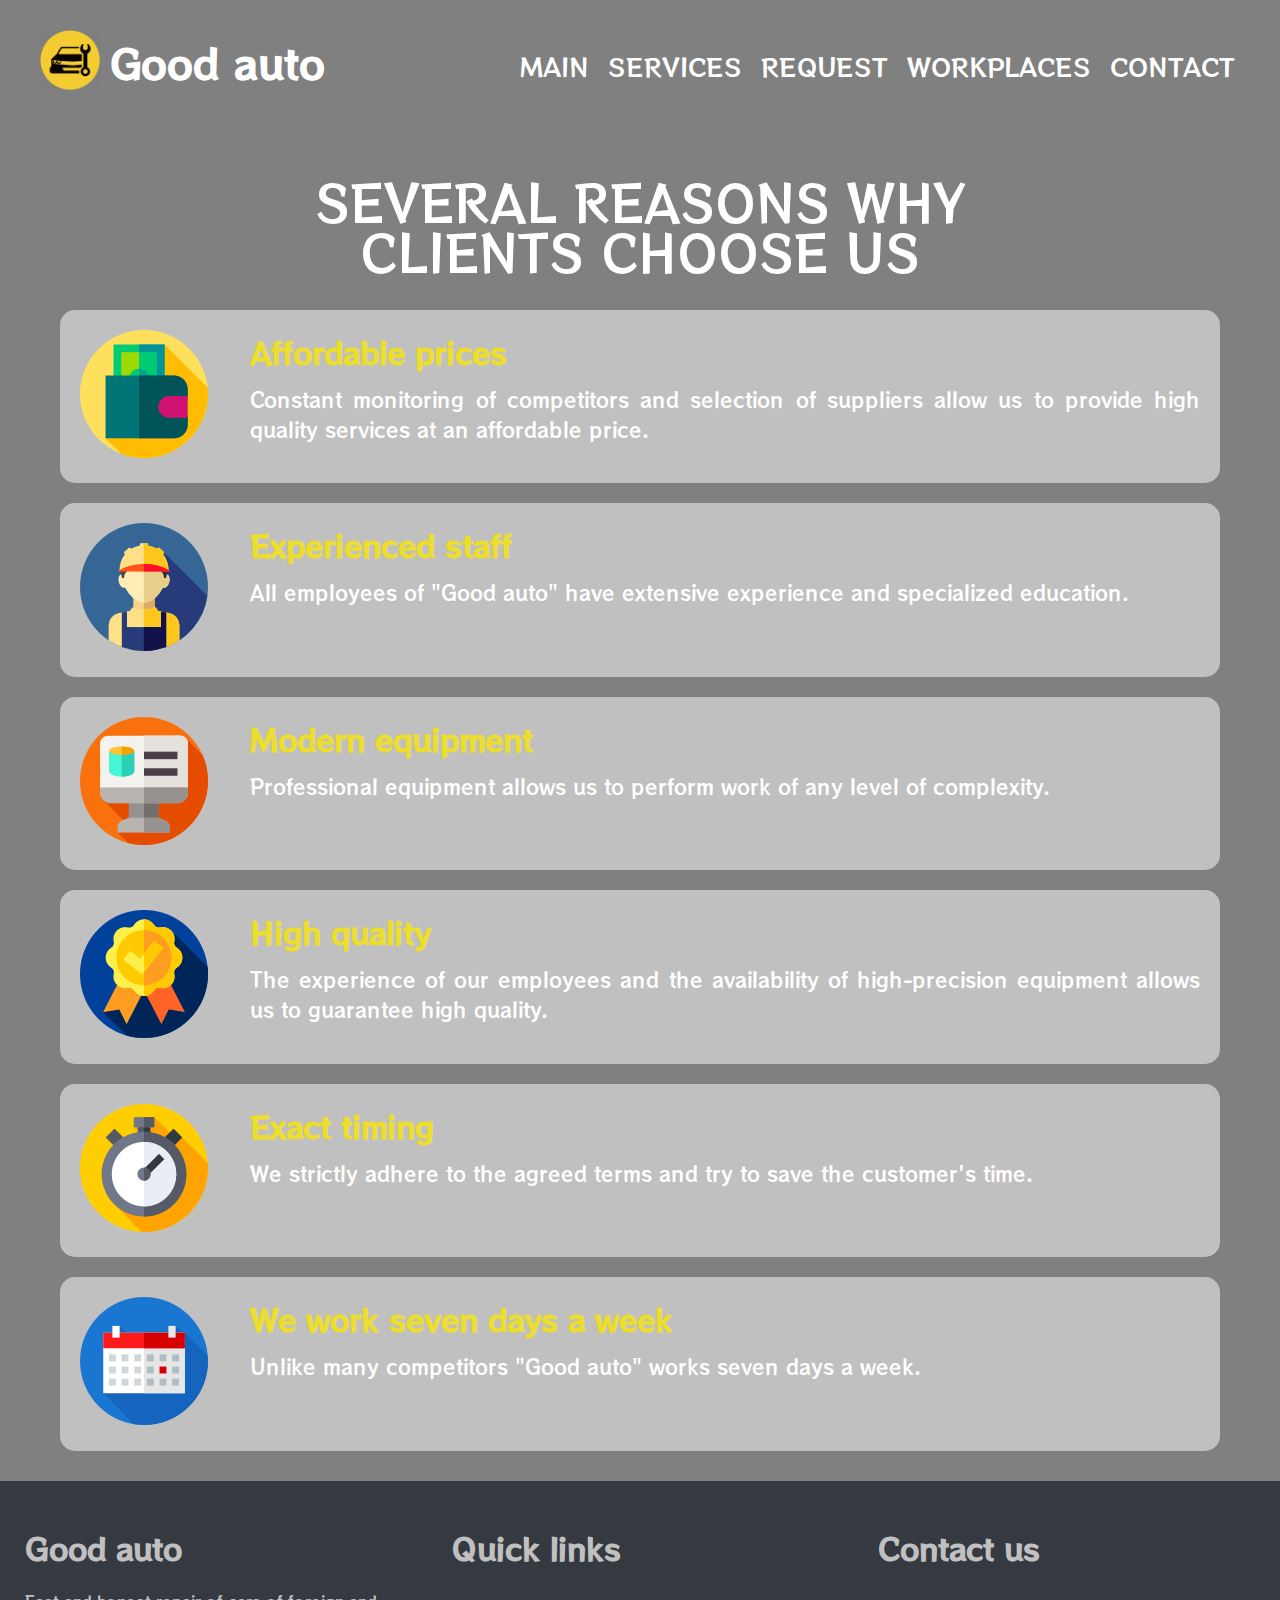
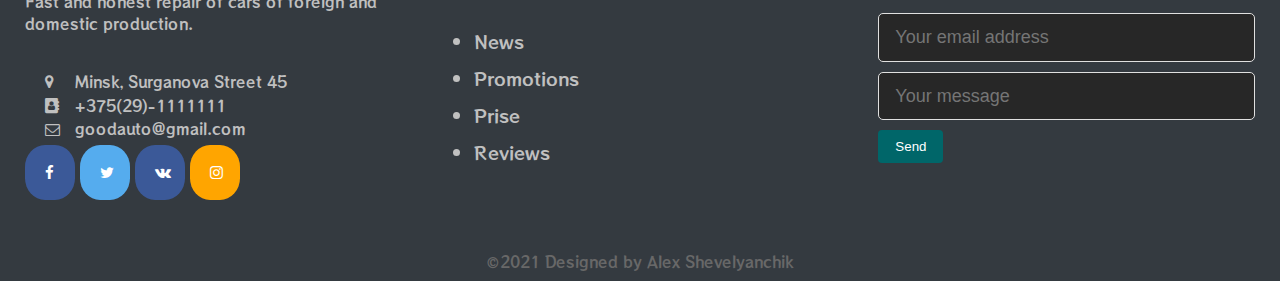
<file: index.html>
<!DOCTYPE html>
<html lang="en">
<head>
    <meta charset="UTF-8">
    <link rel="stylesheet" href="assets/css/style.css">
    <link rel="preconnect" href="https://fonts.gstatic.com">
    <link href="https://fonts.googleapis.com/css2?family=RocknRoll+One&display=swap" rel="stylesheet">
    <link rel="stylesheet" href="https://cdnjs.cloudflare.com/ajax/libs/font-awesome/4.7.0/css/font-awesome.min.css">
    <title>Good auto</title>
</head>
<body>

<header class="header">
    <div class="container">
        <div class="header_inner">
            <div class="header_logo">
                <img class="header_logo_image" src="assets/images/car_logo.png" alt="Auto service">
                <p class="header_logo_title">Good auto</p>
            </div>
            <nav class="nav">
                <a class="nav_link" href="index.html">Main</a>
                <a class="nav_link" href="services.html">Services</a>
                <a class="nav_link" href="request.html">Request</a>
                <a class="nav_link" href="workplaces.html">Workplaces</a>
                <a class="nav_link" href="contact.html">Contact</a>
            </nav>
        </div>
    </div>
</header>

<div class="intro">
    <div class="container">
        <div class="intro_inner">
            <h1 class="intro_title">
                Several reasons why clients choose us
            </h1>
        </div>

        <div class="box">
            <div class="imageBox">
                <img src="assets/images/wallet.png">
            </div>
            <div class="content">
                <h2>Affordable prices</h2>
                <p>Constant monitoring of competitors and selection of suppliers
                    allow us to provide high quality services at an affordable price.
                </p>
            </div>
        </div>
        <div class="box">
            <div class="imageBox">
                <img src="assets/images/worker.png">
            </div>
            <div class="content">
                <h2>Experienced staff</h2>
                <p>All employees of "Good auto" have extensive experience and specialized education.
                </p>
            </div>
        </div>
        <div class="box">
            <div class="imageBox">
                <img src="assets/images/computer.png">
            </div>
            <div class="content">
                <h2>Modern equipment</h2>
                <p>Professional equipment allows us to perform work of any level of complexity.
                </p>
            </div>
        </div>
        <div class="box">
            <div class="imageBox">
                <img src="assets/images/medal.png">
            </div>
            <div class="content">
                <h2>High quality</h2>
                <p>The experience of our employees and the availability of high-precision equipment allows us to
                    guarantee high quality.
                </p>
            </div>
        </div>

        <div class="box">
            <div class="imageBox">
                <img src="assets/images/stopwatch.png">
            </div>
            <div class="content">
                <h2>Exact timing</h2>
                <p>We strictly adhere to the agreed terms and try to save the customer's time.
                </p>
            </div>
        </div>

        <div class="box">
            <div class="imageBox">
                <img src="assets/images/calendar.png">
            </div>
            <div class="content">
                <h2>We work seven days a week</h2>
                <p>Unlike many competitors "Good auto" works seven days a week.
                </p>
            </div>
        </div>

    </div>
</div>


<footer class="footer">
    <div class="footer_content">
        <div class="footer_section about">
            <h1 class="logo_text">Good auto</h1>
            <p class="footer_logo_subtitle">
                Fast and honest repair of cars of foreign and domestic production.
            </p>
            <div class="contact">
                <span class="contact_address"><i class="fa fa-map-marker"> </i>Minsk, Surganova Street 45</span>
                <span class="contact_number"><i class="fa fa-address-book"> </i>+375(29)-1111111</span>
                <span class="contact_mail"><i class="fa fa-envelope-o"> </i>goodauto@gmail.com</span>
            </div>
            <div class="socials">
                <a href="https://www.facebook.com/"><i class="fa fa-facebook"></i></a>
                <a href="https://twitter.com/twitter"><i class="fa fa-twitter"></i></a>
                <a href="https://m.vk.com"><i class="fa fa-vk"></i></a>
                <a href="https://www.instagram.com/"><i class="fa fa-instagram"></i></a>
            </div>
        </div>
        <div class="footer_section links">
            <h1>Quick links</h1>
            <br>
            <ul class="footer_section_links_container">
                <a class="footer_link" href="#">
                    <li>News</li>
                </a>
                <a class="footer_link" href="#">
                    <li>Promotions</li>
                </a>
                <a class="footer_link" href="#">
                    <li>Prise</li>
                </a>
                <a class="footer_link" href="#">
                    <li>Reviews</li>
                </a>
            </ul>

        </div>
        <div class="footer_section contact_form">
            <h1>Contact us</h1>
            <br>
            <form action="index.html" method="post">
                <label>
                    <input type="email" class="text_input contact_input" placeholder="Your email address">
                </label>
                <label>
                    <input name="message" class="text_input contact_input" placeholder="Your message"/>
                </label>
                <button type="submit" class="btn btn_send">
                    Send
                </button>
            </form>
        </div>
    </div>
    <div class="footer_bottom">
        &copy;2021 Designed by Alex Shevelyanchik
    </div>
</footer>


</body>
</html>
</file>
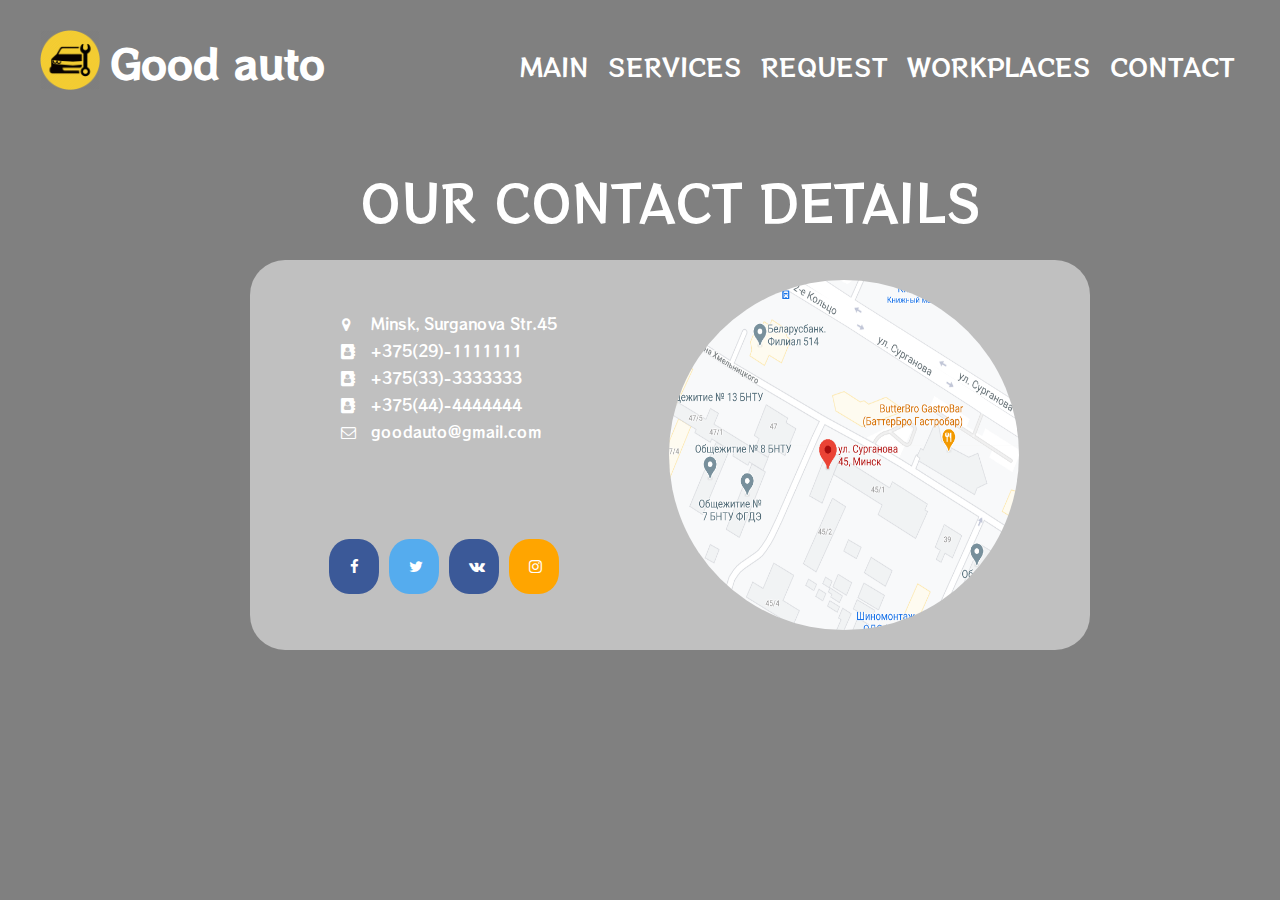
<file: contact.html>
<!DOCTYPE html>
<html lang="en">
<head>
    <meta charset="UTF-8">
    <link rel="stylesheet" href="assets/css/contact.css">
    <link rel="preconnect" href="https://fonts.gstatic.com">
    <link href="https://fonts.googleapis.com/css2?family=RocknRoll+One&display=swap" rel="stylesheet">
    <link rel="stylesheet" href="https://cdnjs.cloudflare.com/ajax/libs/font-awesome/4.7.0/css/font-awesome.min.css">
    <title>Contact</title>
</head>
<body>

<header class="header">
    <div class="container">
        <div class="header_inner">

            <div class="header_logo">
                <img class="header_logo_image" src="assets/images/car_logo.png" alt="Auto service">
                <p class="header_logo_title">Good auto</p>
            </div>
            <nav class="nav">
                <a class="nav_link" href="index.html">Main</a>
                <a class="nav_link" href="services.html">Services</a>
                <a class="nav_link" href="request.html">Request</a>
                <a class="nav_link" href="workplaces.html">Workplaces</a>
                <a class="nav_link" href="contact.html">Contact</a>
            </nav>
        </div>
    </div>
</header>

<div class="intro">
    <div class="container">
        <div class="intro_inner">
            <h1 class="intro_title">
                Our contact details
            </h1>

            <div class="intro_row">
                <div class="info">
                    <div class="contact">
                        <div class="contact_left">
                            <span class="contact_address"><i
                                    class="fa fa-map-marker"> </i>Minsk, Surganova Str.45</span>
                            <span class="contact_number"><i class="fa fa-address-book"> </i>+375(29)-1111111</span>
                            <span class="contact_number"><i class="fa fa-address-book"> </i>+375(33)-3333333</span>
                            <span class="contact_number"><i class="fa fa-address-book"> </i>+375(44)-4444444</span>
                            <span class="contact_mail"><i class="fa fa-envelope-o"> </i>goodauto@gmail.com</span>
                        </div>
                    </div>
                    <div class="socials">
                        <a href="https://www.facebook.com/"><i class="fa fa-facebook"></i></a>
                        <a href="https://twitter.com/twitter"><i class="fa fa-twitter"></i></a>
                        <a href="https://m.vk.com"><i class="fa fa-vk"></i></a>
                        <a href="https://www.instagram.com/"><i class="fa fa-instagram"></i></a>
                    </div>

                </div>
                <img class="map_img" src="assets/images/cont_map.png">
            </div>
        </div>
    </div>
</div>


</body>
</html>
</file>
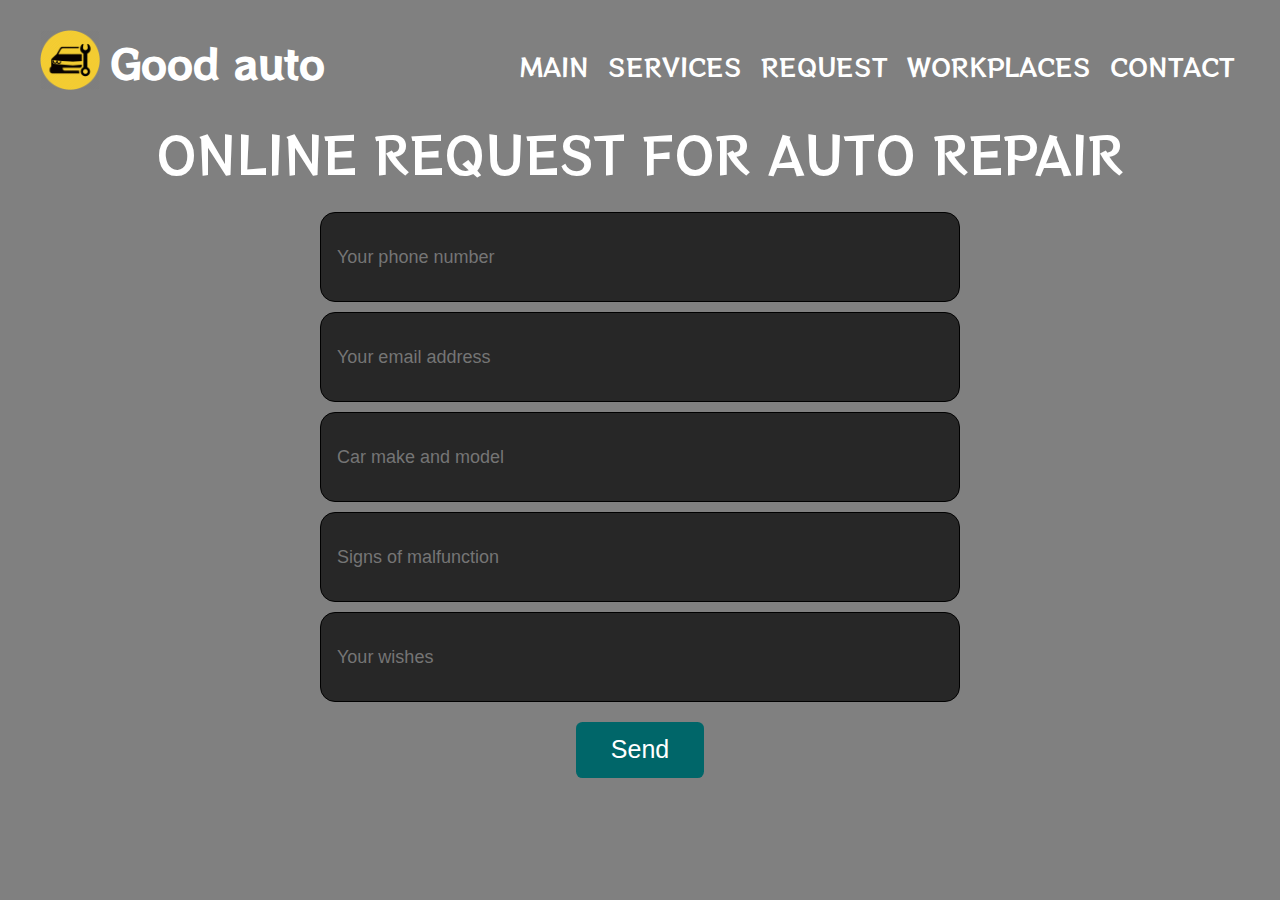
<file: request.html>
<!DOCTYPE html>
<html lang="en">
<head>
    <meta charset="UTF-8">
    <link rel="stylesheet" href="assets/css/request_style.css">
    <link rel="preconnect" href="https://fonts.gstatic.com">
    <link href="https://fonts.googleapis.com/css2?family=RocknRoll+One&display=swap" rel="stylesheet">
    <link rel="stylesheet" href="https://cdnjs.cloudflare.com/ajax/libs/font-awesome/4.7.0/css/font-awesome.min.css">
    <title>Request</title>
</head>
<body>

<header class="header">
    <div class="container">
        <div class="header_inner">

            <div class="header_logo">
                <img class="header_logo_image" src="assets/images/car_logo.png" alt="Auto service">
                <p class="header_logo_title">Good auto</p>
            </div>
            <nav class="nav">
                <a class="nav_link" href="index.html">Main</a>
                <a class="nav_link" href="services.html">Services</a>
                <a class="nav_link" href="request.html">Request</a>
                <a class="nav_link" href="workplaces.html">Workplaces</a>
                <a class="nav_link" href="contact.html">Contact</a>
            </nav>
        </div>
    </div>
</header>


<div class="intro">
    <h1 class="intro_title">
        Online request for auto repair
    </h1>
</div>
</div>

<form action="index.html" class="form" method="post">
    <label>
        <input type="message" class="text_input contact_input" placeholder="Your phone number">
    </label>
    <label>
        <input type="email" class="text_input contact_input" placeholder="Your email address">
    </label>
    <label>
        <input name="message" class="text_input contact_input" placeholder="Сar make and model"/>
    </label>
    <label>
        <input name="message" class="text_input contact_input" placeholder="Signs of malfunction"/>
    </label>
    <label>
        <input name="message" class="text_input contact_input" placeholder="Your wishes"/>
    </label>
    <div class="btn_form">
        <button type="submit" class="btn btn_send">
            Send
        </button>
    </div>
</form>


</body>
</html>
</file>
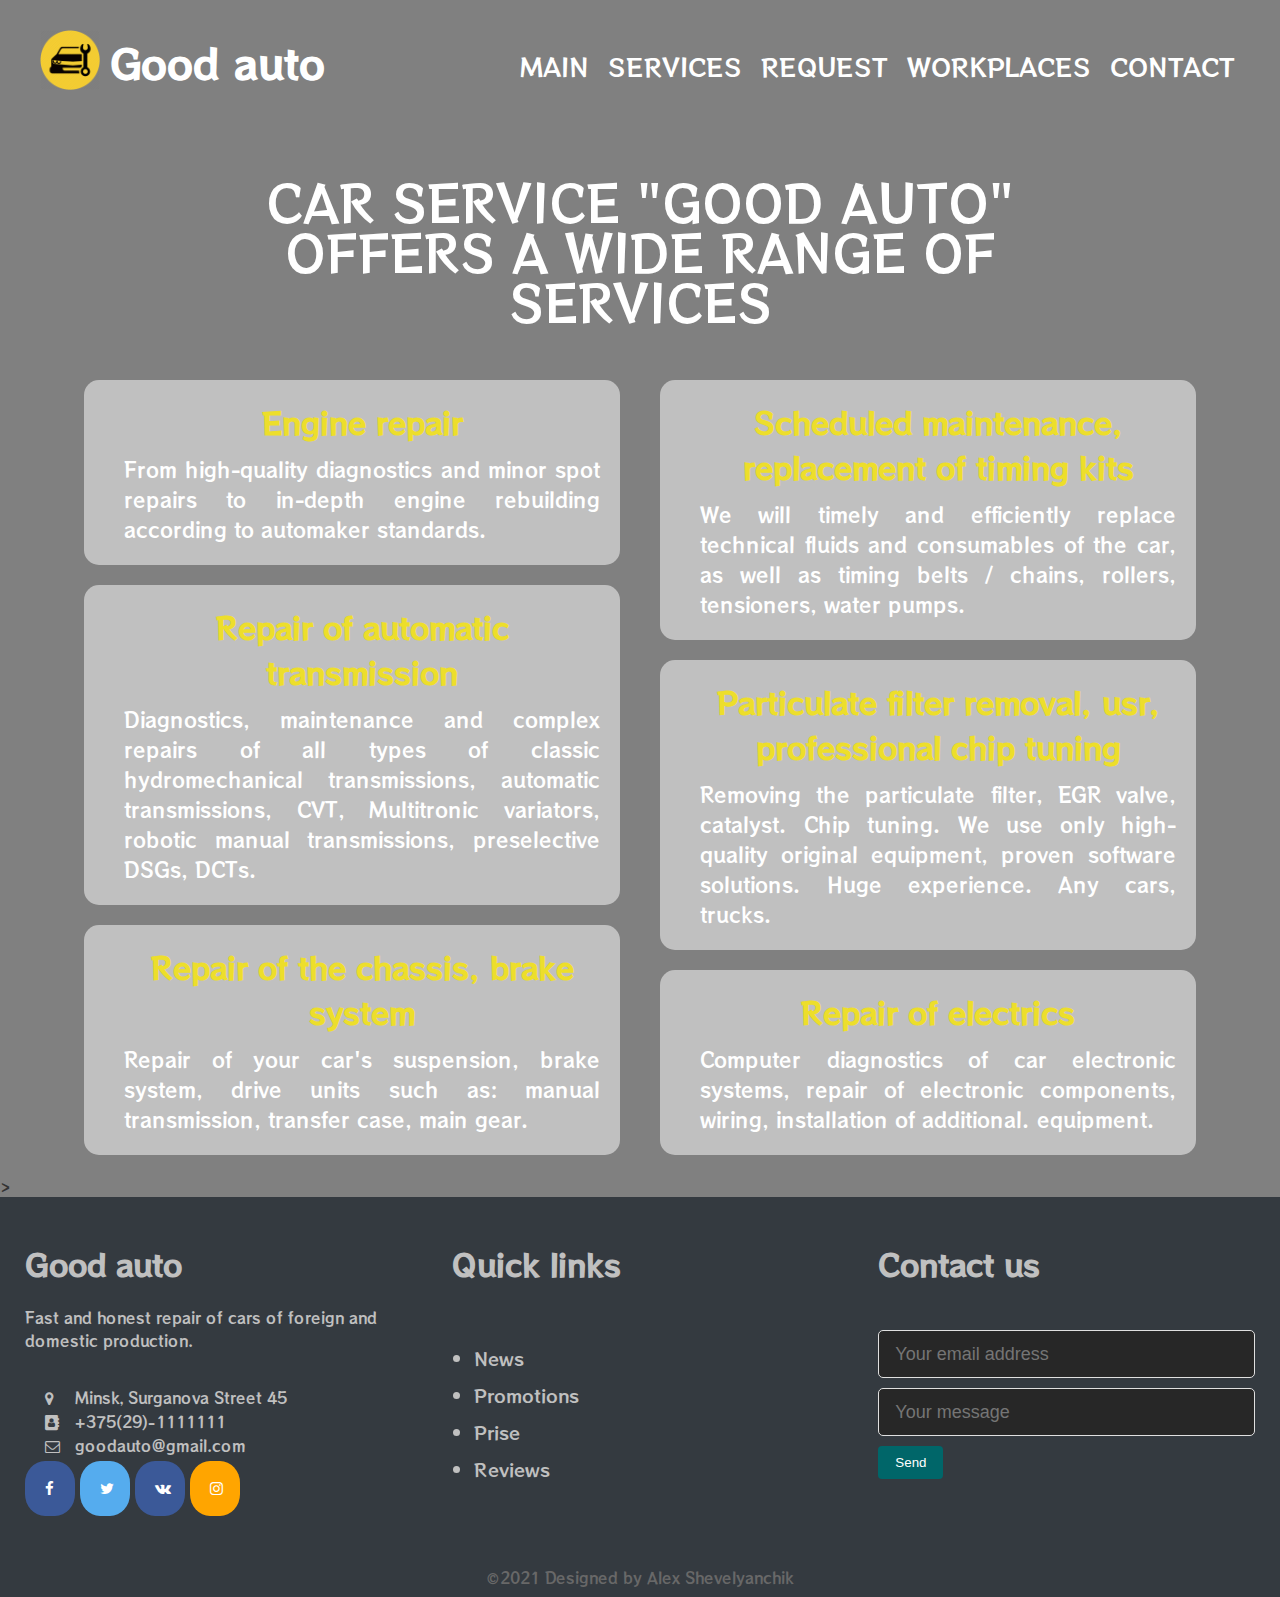
<file: services.html>
<!DOCTYPE html>
<html lang="en">
<head>
    <meta charset="UTF-8">
    <link rel="stylesheet" href="assets/css/services.css">
    <link rel="preconnect" href="https://fonts.gstatic.com">
    <link href="https://fonts.googleapis.com/css2?family=RocknRoll+One&display=swap" rel="stylesheet">
    <link rel="stylesheet" href="https://cdnjs.cloudflare.com/ajax/libs/font-awesome/4.7.0/css/font-awesome.min.css">
    <title>Services</title>
</head>
<body>

<header class="header">
    <div class="container">
        <div class="header_inner">
            <div class="header_logo">
                <img class="header_logo_image" src="assets/images/car_logo.png" alt="Auto service">
                <p class="header_logo_title">Good auto</p>
            </div>
            <nav class="nav">
                <a class="nav_link" href="index.html">Main</a>
                <a class="nav_link" href="services.html">Services</a>
                <a class="nav_link" href="request.html">Request</a>
                <a class="nav_link" href="workplaces.html">Workplaces</a>
                <a class="nav_link" href="contact.html">Contact</a>
            </nav>
        </div>
    </div>
</header>


<div class="intro">
    <div class="container">
        <div class="intro_inner">
            <h1 class="intro_title">
                Car service "Good auto" offers a wide range of services
            </h1>
        </div>
        <div class="intro_first_column">
            <div class="box">
                <div class="content">
                    <h2 class="intro_content_title">Engine repair</h2>
                    <p>From high-quality diagnostics and minor spot repairs to in-depth engine rebuilding according to
                        automaker standards.
                    </p>
                </div>
            </div>

            <div class="box">
                <div class="content">
                    <h2 class="intro_content_title">Repair of automatic transmission</h2>
                    <p>Diagnostics, maintenance and complex repairs of all types of classic hydromechanical
                        transmissions,
                        automatic transmissions, CVT, Multitronic variators, robotic manual transmissions, preselective
                        DSGs, DCTs.
                    </p>
                </div>
            </div>

            <div class="box">
                <div class="content">
                    <h2 class="intro_content_title">Repair of the chassis, brake system</h2>
                    <p>Repair of your car's suspension, brake system, drive units such as:
                        manual transmission, transfer case, main gear.
                    </p>
                </div>
            </div>
        </div>

        <div class="intro_second_column">
            <div class="box">
                <div class="content">
                    <h2 class="intro_content_title">Scheduled maintenance, replacement of timing kits</h2>
                    <p>We will timely and efficiently replace technical fluids and consumables of the car,
                        as well as timing belts / chains, rollers, tensioners, water pumps.
                    </p>
                </div>
            </div>

            <div class="box">
                <div class="content">
                    <h2 class="intro_content_title">Particulate filter removal, usr, professional chip tuning</h2>
                    <p>Removing the particulate filter, EGR valve, catalyst. Chip tuning. We use only high-quality
                        original equipment, proven software solutions. Huge experience. Any cars, trucks.
                    </p>
                </div>
            </div>

            <div class="box">
                <div class="content">
                    <h2 class="intro_content_title">Repair of electrics</h2>
                    <p>Computer diagnostics of car electronic systems, repair of electronic components,
                        wiring, installation of additional. equipment.
                    </p>
                </div>
            </div>
        </div>

    </div>
</div>
>

<footer class="footer">
    <div class="footer_content">
        <div class="footer_section about">
            <h1 class="logo_text">Good auto</h1>
            <p class="footer_logo_subtitle">
                Fast and honest repair of cars of foreign and domestic production.
            </p>
            <div class="contact">
                <span class="contact_address"><i class="fa fa-map-marker"> </i>Minsk, Surganova Street 45</span>
                <span class="contact_number"><i class="fa fa-address-book"> </i>+375(29)-1111111</span>
                <span class="contact_mail"><i class="fa fa-envelope-o"> </i>goodauto@gmail.com</span>
            </div>
            <div class="socials">
                <a href="https://www.facebook.com/"><i class="fa fa-facebook"></i></a>
                <a href="https://twitter.com/twitter"><i class="fa fa-twitter"></i></a>
                <a href="https://m.vk.com"><i class="fa fa-vk"></i></a>
                <a href="https://www.instagram.com/"><i class="fa fa-instagram"></i></a>
            </div>
        </div>
        <div class="footer_section links">
            <h1>Quick links</h1>
            <br>
            <ul class="footer_section_links_container">
                <a class="footer_link" href="#">
                    <li>News</li>
                </a>
                <a class="footer_link" href="#">
                    <li>Promotions</li>
                </a>
                <a class="footer_link" href="#">
                    <li>Prise</li>
                </a>
                <a class="footer_link" href="#">
                    <li>Reviews</li>
                </a>
            </ul>

        </div>
        <div class="footer_section contact_form">
            <h1>Contact us</h1>
            <br>
            <form action="index.html" method="post">

                <label>
                    <input type="email" class="text_input contact_input" placeholder="Your email address">
                </label>
                <label>
                    <input name="message" class="text_input contact_input" placeholder="Your message"/>
                </label>
                <button type="submit" class="btn btn_send">
                    Send
                </button>
            </form>
        </div>
    </div>
    <div class="footer_bottom">
        &copy;2021 Designed by Alex Shevelyanchik
    </div>
</footer>

</body>
</html>
</file>
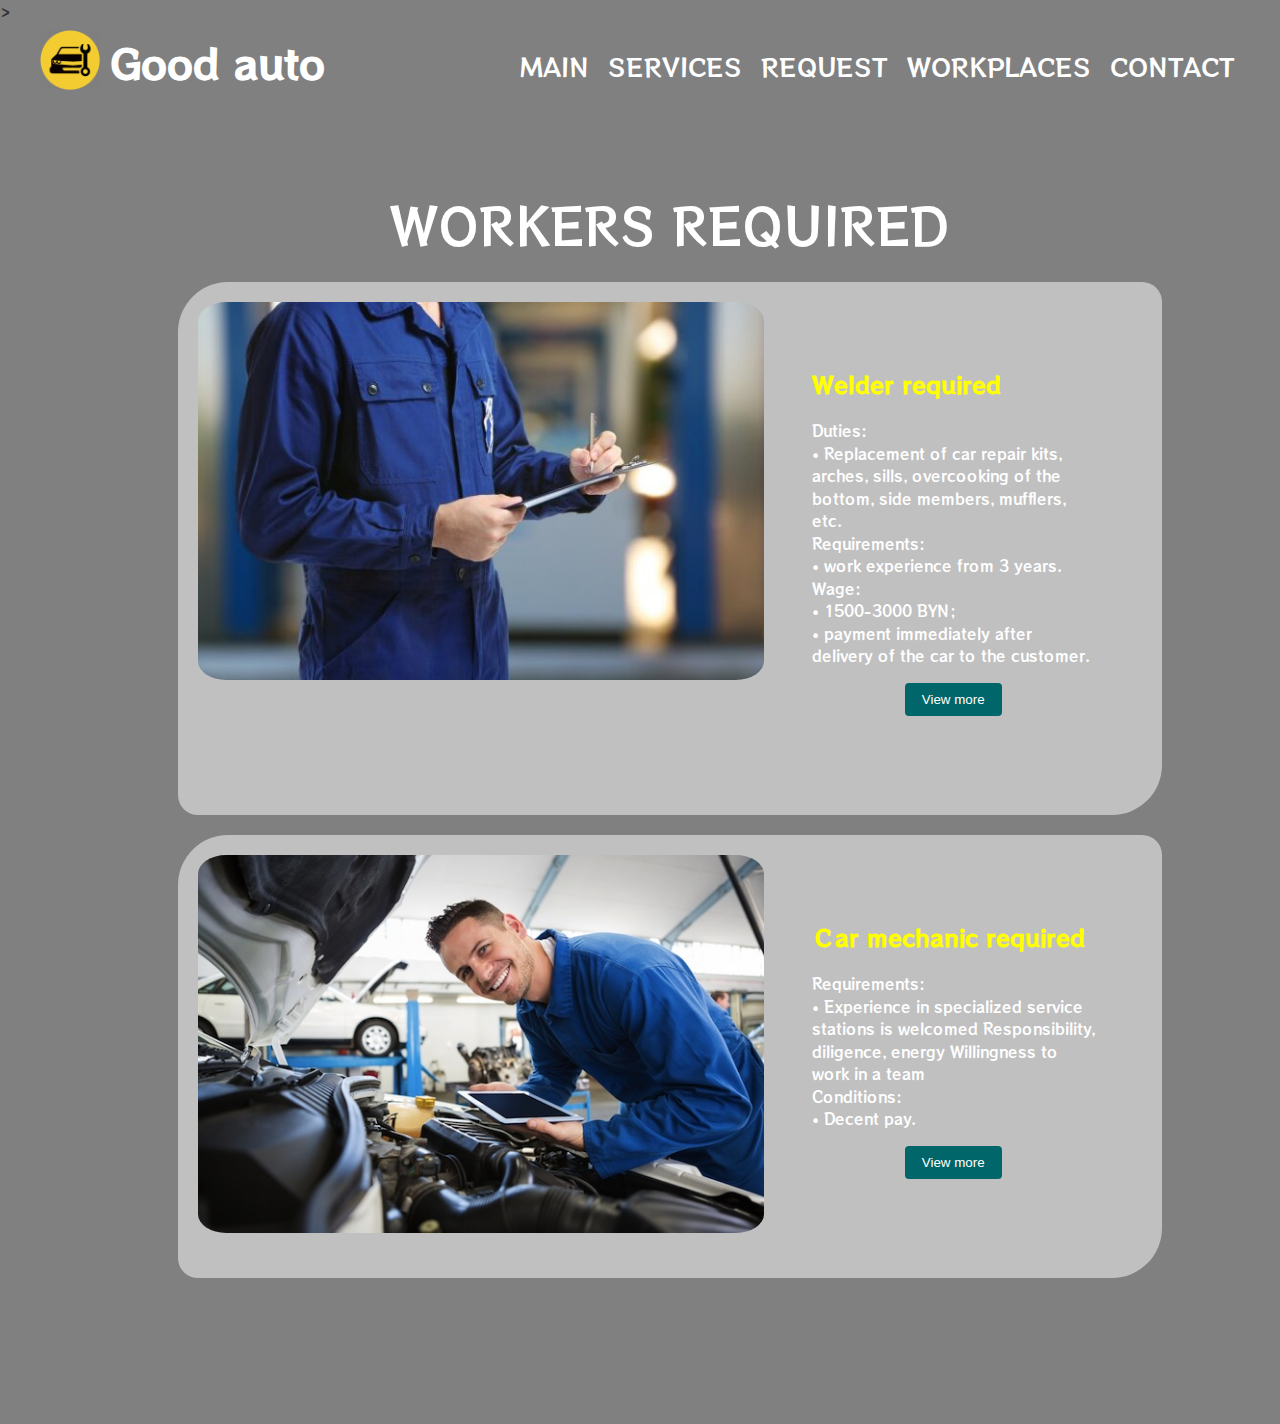
<file: workplaces.html>
<!DOCTYPE html>
<html lang="en">
<head>
    <meta charset="UTF-8">
    <link rel="stylesheet" href="assets/css/workplaces.css">
    <link rel="preconnect" href="https://fonts.gstatic.com">
    <link href="https://fonts.googleapis.com/css2?family=RocknRoll+One&display=swap" rel="stylesheet">
    <link rel="stylesheet" href="https://cdnjs.cloudflare.com/ajax/libs/font-awesome/4.7.0/css/font-awesome.min.css">
    <title>Workplaces</title>
</head>
<body>

<header class="header">
    <div class="container">
        <div class="header_inner">
            <div class="header_logo">
                <img class="header_logo_image" src="assets/images/car_logo.png" alt="Auto service">
                <p class="header_logo_title">Good auto</p>
            </div>
            <nav class="nav">
                <a class="nav_link" href="index.html">Main</a>
                <a class="nav_link" href="services.html">Services</a>
                <a class="nav_link" href="request.html">Request</a>
                <a class="nav_link" href="workplaces.html">Workplaces</a>
                <a class="nav_link" href="contact.html">Contact</a>
            </nav>
        </div>
    </div>
</header>
>

<div class="intro">
    <div class="container">
        <div class="intro_inner">
            <h1 class="intro_title">
                Workers required
            </h1>
        </div>
        <div class="intro_row">
            <img class="worker_img" src="assets/images/sto_worker1.jpg">

            <div class="text_row">
                <h2 class="text_row_title">Welder required</h2>
                <p class="text_row_subtitle">Duties:
                    <br>
                    • Replacement of car repair kits, arches, sills, overcooking of the bottom, side members, mufflers,
                    etc.
                    <br>
                    Requirements:
                    <br>
                    • work experience from 3 years.
                    <br>
                    Wage:
                    <br>
                    • 1500-3000 BYN;
                    <br>
                    • payment immediately after delivery of the car to the customer.
                </p>
                <div class="btn_view_more">
                    <button type="submit" class="btn btn_send">
                        View more
                    </button>
                </div>

            </div>

        </div>
        <div class="intro_row">

            <img class="worker_img" src="assets/images/sto_worker3.jpg">

            <div class="text_row">
                <h2 class="text_row_title">Сar mechanic required</h2>
                <p class="text_row_subtitle">Requirements:
                    <br>
                    • Experience in specialized service stations is welcomed
                    Responsibility, diligence, energy
                    Willingness to work in a team
                    <br>
                    Conditions:
                    <br>
                    • Decent pay.
                </p>
                <div class="btn_view_more">
                    <button type="submit" class="btn btn_send">
                        View more
                    </button>
                </div>
            </div>
        </div>
    </div>

</div>


</body>
</html>
</file>
<file: assets/css/style.css>
body {
    margin: 0;
    padding: 0;
    width: 100%;
    font-family: 'RocknRoll One', sans-serif;
    background: #808080;
    font-size: 15px;
    line-height: 1.5;
    color: #333;
}

*,
*:before,
*:after {
    box-sizing: border-box;
}

h1 h2 h3 h4 h5 h6 {
    margin: 0;
}

.container {
    width: 100%;
    max-width: 1200px;
    margin: 0 auto;
}

/* header */
.header {
    width: 100%;
    padding: 30px 0;
    position: absolute;
    top: 0;
    left: 0;
    right: 0;
    z-index: 1000;
}


.header_inner {
    display: flex;
    justify-content: space-between;
    align-items: center;
}

.header_logo_title {
    position: relative;
    font-size: 40px;
    margin: 1% 10px 10px;
    font-weight: 800;
    color: #FFF;
    float: left;
}


.header_logo_subtitle {
    font-size: 15px;
    top: 100%;
    color: #FFF;
    position: absolute;
}

.header_logo_image {
    width: 60px;
    height: 60px;
    float: left;

}

.nav {
    font-size: 25px;
    text-transform: uppercase;
}

.nav_link {
    display: inline-block;
    vertical-align: top;
    margin: 5px;
    position: relative;
    color: #FFFFFF;
    text-decoration: none;
    transition: color 0.3s linear;
}

.nav_link:after {
    content: "";
    display: block;
    width: 100%;
    height: 2px;
    opacity: 0;
    background-color: yellow;
    position: absolute;
    top: 100%;
    left: 0;
    z-index: 1;
    transition: opacity .2s linear;
}

.nav_link:hover {
    color: yellow;
}

.nav_link:hover:after {
    opacity: 1;
}

/* intro */
.intro {
    margin: 30px;
}

.intro_title {
    color: #fff;
    margin-top: 20%;
    font-size: 50px;
    font-weight: 500;
    text-transform: uppercase;
    text-align: center;
    line-height: 1;
    height: 10%;
}

.intro_inner {
    width: 100%;
    max-width: 880px;
    margin: 0 auto;
    flex: available;
}

.box {
    margin: 20px;
    left: 10%;
    right: 10%;
    padding: 20px;
    box-sizing: border-box;
    background: #C0C0C0;
    border-radius: 15px;
    display: flex;
    transition: 0.3s;
}

.box:hover {
    box-shadow: 0 10px 10px rgba(0, 0, 0, 0.6);
}

.imageBox {
    width: 150px;
    flex: 0 0 150px;
    border-radius: 50px;
}

.imageBox img {
    max-width: 100%;
}

.content {
    padding-left: 20px;
}

.content h2 {
    margin: 0;
    padding-left: 0;
    color: #EDDE2B;
    font-size: 30px;
}

.content p {
    margin: 0;
    padding: 10px 0 0;
    color: #fff;
    text-align: justify;
    font-size: 20px;
}


/* footer */
.footer {
    background: #343a40;
    color: #C0C0C0;
    height: 400px;
    width: 100%;
    position: relative;
}

.footer_content {
    height: 350px;
    width: 100%;
    display: flex;
}

.contact {
    margin: 0;
}

.footer .footer_content .about .contact span {
    display: block;
    margin-top: 1%;
    margin-bottom: 5%;
    flex: auto;
}

.contact_address {
    height: 5px;
}

.contact_number {
    height: 5px;
}

.contact_mail {
    height: 5px;
}

.socials {
    display: block;
    height: 15%;
    margin-top: 10%;
    flex: available;
}

.fa {
    padding: 20px;
    font-size: 20px;
    width: 50px;
    text-align: left;
    text-decoration: none;
    border-radius: 40%;
    margin-top: 1%;
}

.fa:hover {
    opacity: 0.7;
}

.fa-facebook {
    background: #3B5998;
    color: white;
}

.fa-twitter {
    background: #55ACEE;
    color: white;
}

.fa-vk {
    background: #3B5998;
    color: white;
}

.fa-instagram {
    background: orange;
    color: white;
}


.footer_bottom {
    background: #343a40;
    color: #686868;
    height: 50px;
    width: 100%;
    text-align: center;
    position: absolute;
    bottom: 0;
    left: 0;
    padding-top: 20px;
}

.footer_section {
    flex: 1;
    padding: 25px;
}


.footer_section_links_container {
    padding-left: 17px;
}

.footer_link {
    margin: 5px;
    position: relative;

    color: #C0C0C0;
    text-decoration: none;
}

.footer .footer_content .links ul a {
    display: block;
    margin-bottom: 10px;
    font-size: 1.2em;
    transition: all 0.35s;
}


.footer .footer_content .links ul a:hover {
    color: #FFFFFF;
    margin-left: 10px;
    transition: all 0.35s;
}

.contact_input {
    background: #272727;
    color: #bebdbd;
    margin-bottom: 10px;
    line-height: 1.5rem;
    padding: 0.9rem 1.4rem;
    border: none;
}


.contact_input:focus {
    background: #1a1a1a;
}

.text_input {
    padding: 0.7rem 1rem;
    display: block;
    width: 100%;
    border-radius: 5px;
    border: 1px solid #e0e0e0;
    outline: none;
    color: #444;
    line-height: 1.5rem;
    font-size: 1.2em;
}

.btn {
    padding: 0.5rem 1rem;
    background: #006669;
    color: #fff;
    border: 1px solid transparent;
    border-radius: 0.25rem;
    text-align: center;
}

.btn:hover {
    background: #005255;
}

.btn .btn_send {
    padding: 0.7rem 1.3rem;
    line-height: 1.3rem;
}
</file>
<file: assets/css/contact.css>
body {
    margin: 0;
    padding: 0;
    width: 100%;
    font-family: 'RocknRoll One', sans-serif;
    background: #808080;
    font-size: 15px;
    line-height: 1.5;
    color: #333;
}

*,
*:before,
*:after {
    box-sizing: border-box;
}

h1 h2 h3 h4 h5 h6 {
    margin: 0;
}

.container {
    width: 100%;
    max-width: 1200px;
    margin: 0 auto;
}

/* Intro */

.intro {
    margin: 30px;
    width: 100%;
}

.intro_title {
    color: #fff;
    margin-top: 20%;
    font-size: 50px;
    font-weight: 500;
    text-transform: uppercase;
    text-align: center;
    line-height: 1;
    height: 10%;
}

.intro_inner {
    width: 100%;
    max-width: 880px;
    margin: 0 auto;
    flex: available;
}

.intro_row{
    margin: 20px;
    left: 5%;
    right: 5%;
    display: flex;

    padding: 20px;
    box-sizing: border-box;
    background: #C0C0C0;
    border-radius: 35px;
    justify-content: space-around;
}

.info{
    padding-bottom: 5%;
    display: flex;
    flex-direction: column;
    justify-content: center;

}

.intro_row .contact{
    width: 100%;
    flex: content;
    display: compact;
}

.map_img{
    flex: border-box;
    display: compact;
    width: 350px;
    height: 350px;
    border-radius: 50%;
}


/* header */

.header {
    width: 100%;
    padding: 30px 0;

    position: absolute;
    top: 0;
    left: 0;
    right: 0;
    z-index: 1000;
}


.header_inner {
    display: flex;
    justify-content: space-between;
    align-items: center;
}

.header_logo_title {
    position: relative;
    font-size: 40px;
    margin: 1% 10px 10px;
    font-weight: 800;
    color: #FFF;
    float: left;
}


.header_logo_subtitle {
    font-size: 15px;

    top: 100%;
    color: #FFF;
    position: absolute;
}

.header_logo_image {
    width: 60px;
    height: 60px;
    float: left;

}

.nav {
    font-size: 25px;
    text-transform: uppercase;
}

.nav_link {
    display: inline-block;
    vertical-align: top;
    margin: 5px;
    position: relative;

    color: #FFFFFF;
    text-decoration: none;

    transition: color 0.3s linear;
}

.nav_link:after {
    content: "";
    display: block;
    width: 100%;
    height: 2px;
    opacity: 0;

    background-color: yellow;

    position: absolute;
    top: 100%;
    left: 0;
    z-index: 1;

    transition: opacity .2s linear;
}

.nav_link:hover {
    color: yellow;
}

.nav_link:hover:after {
    opacity: 1;
}

.contact {
    justify-content: left;
    flex-direction: column;
    padding: 0;
}

.contact_left{
    padding-right: 3%;
    padding-bottom: 3%;
    padding-top: 3%;

    display: flex;
    flex-direction: column;
    /*align-items: flex-start;*/
}
.contact span {
    width: 100%;
    margin-top: 10px;
    margin-bottom: 10px;
    margin-right: 10px;
    display: block;
    color: #FFFFFF;
    flex: auto;
}

.contact_address {
    height: 7px;
    color: #FFFFFF;
}

.contact_number {
    height: 7px;
    color: #FFFFFF;
}

.contact_mail {
    height: 7px;
    color: #FFFFFF;
}


.socials {
    margin-top: 15%;
    display: flex;
    flex-direction: row;
    align-items: center;
    justify-content: center;
    height: 15%;

    flex: available;
}

.fa {
    padding: 20px;
    font-size: 20px;
    width: 50px;
    text-align: center;
    text-decoration: none;
    border-radius: 40%;

}

.fa:hover {
    opacity: 0.7;
}

.fa-facebook {
    background: #3B5998;
    color: white;
    margin: 5px;
}

.fa-twitter {
    background: #55ACEE;
    color: white;
    margin: 5px;
}

.fa-vk {
    background: #3B5998;
    color: white;
    margin: 5px;
}

.fa-instagram {
    background: orange;
    color: white;
    margin: 5px;
}
</file>
<file: assets/css/request_style.css>
body {
    margin: 0;
    padding: 0;
    width: 100%;
    font-family: 'RocknRoll One', sans-serif;
    background: #808080;
    font-size: 15px;
    line-height: 1.5;
    color: #333;
}

*,
*:before,
*:after {
    box-sizing: border-box;
}

h1 h2 h3 h4 h5 h6 {
    margin: 0;
}

.container {
    width: 100%;
    max-width: 1200px;
    margin: 0 auto;
}

/* header */
.header {
    width: 100%;
    padding: 30px 0;

    position: absolute;
    top: 0;
    left: 0;
    right: 0;
    z-index: 1000;
}


.header_inner {
    display: flex;
    justify-content: space-between;
    align-items: center;
}

.header_logo_title {
    position: relative;
    font-size: 40px;
    margin: 1% 10px 10px;
    font-weight: 800;
    color: #FFF;
    float: left;
}


.header_logo_image {
    width: 60px;
    height: 60px;
    float: left;

}

.nav {
    font-size: 25px;
    text-transform: uppercase;
}

.nav_link {
    display: inline-block;
    vertical-align: top;
    margin: 5px;
    position: relative;
    color: #FFFFFF;
    text-decoration: none;
    transition: color 0.3s linear;
}

.nav_link:after {
    content: "";
    display: block;
    width: 100%;
    height: 2px;
    opacity: 0;
    background-color: yellow;
    position: absolute;
    top: 100%;
    left: 0;
    z-index: 1;
    transition: opacity .2s linear;
}

.nav_link:hover {
    color: yellow;
}

.nav_link:hover:after {
    opacity: 1;
}


/* intro */
.intro_title {
    color: #fff;
    margin-top: 10%;
    font-size: 50px;
    font-weight: 500;
    text-transform: uppercase;
    text-align: center;
    line-height: 1;
}

.form {
    margin-right: 25%;
    margin-left: 25%;
    flex: available;
}

.contact_input {
    background: #272727;
    color: #bebdbd;
    margin-bottom: 10px;
    line-height: 1.5rem;
    padding: 0.9rem 1.4rem;
    border: none;
}

.contact_input:focus {
    background: #1a1a1a;
}

.text_input {
    margin-top: 10px;
    padding: 2rem 1rem;
    display: block;
    width: 100%;
    border-radius: 15px;
    border: 1px solid #000;
    outline: none;
    color: #fff;
    line-height: 1.5rem;
    font-size: 1.2em;
}

.btn_form {
    display: flex;
    align-items: center;
    justify-content: center;
    margin-bottom: 2rem;
}

.btn {
    width: 20%;
    height: 5%;
    padding: 2%;
    background: #006669;
    color: #fff;
    border: 1px solid transparent;
    border-radius: 0.4rem;
    text-align: center;
    font-size: 25px;
    margin-top: 10px;
}

.btn:hover {
    background: #005255;
}

.btn .btn_send {
    padding: 0.7rem 1.3rem;
    line-height: 1.3rem;
}
</file>
<file: assets/css/services.css>
body {
    margin: 0;
    padding: 0;
    width: 100%;
    font-family: 'RocknRoll One', sans-serif;
    background: #808080;
    font-size: 15px;
    line-height: 1.5;
    color: #333;
}

*,
*:before,
*:after {
    box-sizing: border-box;
}

h1 h2 h3 h4 h5 h6 {
    margin: 0;
}

.container {
    width: 100%;
    max-width: 1200px;
    margin: 0 auto;
}

/* header */
.header {
    width: 100%;
    padding: 30px 0;
    position: absolute;
    top: 0;
    left: 0;
    right: 0;
    z-index: 1000;
}


.header_inner {
    display: flex;
    justify-content: space-between;
    align-items: center;
}

.header_logo_title {
    position: relative;
    font-size: 40px;
    margin: 1% 10px 10px;
    font-weight: 800;
    color: #FFF;
    float: left;
}


.header_logo_subtitle {
    font-size: 15px;
    top: 100%;
    color: #FFF;
    position: absolute;
}

.header_logo_image {
    width: 60px;
    height: 60px;
    float: left;
}

.nav {
    font-size: 25px;
    text-transform: uppercase;
}

.nav_link {
    display: inline-block;
    vertical-align: top;
    margin: 5px;
    position: relative;
    color: #FFFFFF;
    text-decoration: none;
    transition: color 0.3s linear;
}

.nav_link:after {
    content: "";
    display: block;
    width: 100%;
    height: 2px;
    opacity: 0;
    background-color: yellow;
    position: absolute;
    top: 100%;
    left: 0;
    z-index: 1;
    transition: opacity .2s linear;
}

.nav_link:hover {
    color: yellow;
}

.nav_link:hover:after {
    opacity: 1;
}

/* intro */
.intro {
    margin: 5%;
}

.intro_title {
    color: #fff;
    margin-top: 20%;
    font-size: 50px;
    font-weight: 500;
    text-transform: uppercase;
    text-align: center;
    line-height: 1;
    height: 10%;
}

.intro_inner {
    width: 100%;
    max-width: 880px;
    margin: 0 auto;
    flex: available;
}

.intro_content_title {
    text-align: center;
}

.intro_first_column {
    float: left;
    width: 50%;
}

.intro_second_column {
    float: right;
    width: 50%;
}

.box {
    margin: 20px;
    height: 20%;
    flex-wrap: wrap;
    padding: 20px;
    background: #C0C0C0;
    flex-direction: column;
    border-radius: 15px;
    display: flex;
    transition: 0.3s;
}

.box:hover {
    box-shadow: 0 10px 10px rgba(0, 0, 0, 0.6);
}

.content {
    padding-left: 20px;
}

.content h2 {
    margin: 0;
    padding-left: 0;
    color: #EDDE2B;
    font-size: 30px;
}

.content p {
    margin: 0;
    padding: 10px 0 0;
    color: #fff;
    text-align: justify;
    font-size: 20px;
}

/* footer */
.footer {
    background: #343a40;
    color: #C0C0C0;
    height: 400px;
    width: 100%;
    position: relative;
}

.footer_content {
    height: 350px;
    width: 100%;
    display: flex;
}

.footer .footer_content .about .contact span {
    display: block;
    margin-top: 1%;
    margin-bottom: 5%;
    flex: auto;
}

.contact_address {
    height: 5px;
}

.contact_number {
    height: 5px;
}

.contact_mail {
    height: 5px;
}

.socials {
    display: block;
    height: 15%;
    margin-top: 10%;
    flex: available;
}

.fa {
    padding: 20px;
    font-size: 20px;
    width: 50px;
    text-align: left;
    text-decoration: none;
    border-radius: 40%;
    margin-top: 1%;
}

.fa:hover {
    opacity: 0.7;
}

.fa-facebook {
    background: #3B5998;
    color: white;
}

.fa-twitter {
    background: #55ACEE;
    color: white;
}

.fa-vk {
    background: #3B5998;
    color: white;
}

.fa-instagram {
    background: orange;
    color: white;
}


.footer_bottom {
    background: #343a40;
    color: #686868;
    height: 50px;
    width: 100%;
    text-align: center;
    position: absolute;
    bottom: 0;
    left: 0;
    padding-top: 20px;
}

.footer_section {
    flex: 1;
    padding: 25px;
}

.footer_section_links_container {
    padding-left: 17px;
}


.footer_link {
    margin: 5px;
    position: relative;

    color: #C0C0C0;
    text-decoration: none;
}

.footer .footer_content .links ul a {
    display: block;
    margin-bottom: 10px;
    font-size: 1.2em;
    transition: all 0.35s;
}


.footer .footer_content .links ul a:hover {
    color: #FFFFFF;
    margin-left: 10px;
    transition: all 0.35s;
}

.contact_input {
    background: #272727;
    color: #bebdbd;
    margin-bottom: 10px;
    line-height: 1.5rem;
    padding: 0.9rem 1.4rem;
    border: none;
}


.contact_input:focus {
    background: #1a1a1a;
}

.text_input {
    padding: 0.7rem 1rem;
    display: block;
    width: 100%;
    border-radius: 5px;
    border: 1px solid #e0e0e0;
    outline: none;
    color: #444;
    line-height: 1.5rem;
    font-size: 1.2em;
}

.btn {
    padding: 0.5rem 1rem;
    background: #006669;
    color: #fff;
    border: 1px solid transparent;
    border-radius: 0.25rem;
    text-align: center;
}

.btn:hover {
    background: #005255;
}

.btn .btn_send {
    padding: 0.7rem 1.3rem;
    line-height: 1.3rem;
}
</file>
<file: assets/css/workplaces.css>
body {
    margin: 0;
    padding: 0;
    width: 100%;
    font-family: 'RocknRoll One', sans-serif;
    background: #808080;
    font-size: 15px;
    line-height: 1.5;
    color: #333;
}

*,
*:before,
*:after {
    box-sizing: border-box;
}

h1 h2 h3 h4 h5 h6 {
    margin: 0;
}

.container {
    width: 100%;
    max-width: 1200px;
    margin: 0 auto;
}

/* header */
.header {
    width: 100%;
    padding: 30px 0;
    position: absolute;
    top: 0;
    left: 0;
    right: 0;
    z-index: 1000;
}


.header_inner {
    display: flex;
    justify-content: space-between;
    align-items: center;
}

.header_logo_title {
    position: relative;
    font-size: 40px;
    margin: 1% 10px 10px;
    font-weight: 800;
    color: #FFF;
    float: left;
}


.header_logo_subtitle {
    font-size: 15px;
    top: 100%;
    color: #FFF;
    position: absolute;
}

.header_logo_image {
    width: 60px;
    height: 60px;
    float: left;
}

.nav {
    font-size: 25px;
    text-transform: uppercase;
}

.nav_link {
    display: inline-block;
    vertical-align: top;
    margin: 5px;
    position: relative;
    color: #FFFFFF;
    text-decoration: none;
    transition: color 0.3s linear;
}

.nav_link:after {
    content: "";
    display: block;
    width: 100%;
    height: 2px;
    opacity: 0;
    background-color: yellow;
    position: absolute;
    top: 100%;
    left: 0;
    z-index: 1;
    transition: opacity .2s linear;
}

.nav_link:hover {
    color: yellow;
}

.nav_link:hover:after {
    opacity: 1;
}

/* intro */
.intro {
    margin: 30px;
    width: 100%;
}

.intro_title {
    color: #fff;
    margin-top: 20%;
    font-size: 50px;
    font-weight: 500;
    text-transform: uppercase;
    text-align: center;
    line-height: 1;
    height: 10%;
}

.intro .container {
    width: 80%;
    margin-left: auto;
    margin-right: auto;
    padding-bottom: 6rem;
    margin-top: 5%;
}

.intro_inner {
    width: 100%;
    max-width: 880px;
    margin: 0 auto;
    flex: available;
}

.intro_row {
    margin: 20px;
    left: 5%;
    right: 5%;
    padding: 20px;
    box-sizing: border-box;
    background: #C0C0C0;
    border-radius: 50px 20px;
    display: table;

}

.text_row_title {
    width: 100%;
    alignment: center;
    color: yellow;
}

.text_row_subtitle {
    color: #FFFFFF;
}

.text_row {
    padding: 5%;
    display: table;
}

.worker_img {
    flex: available;
    float: left;
    width: 60%;
    height: 25%;
    border-radius: 5%;
}


.btn_view_more {
    display: flex;
    align-items: center;
    justify-content: center;
    margin-bottom: 2rem;
}

.btn {
    padding: 0.5rem 1rem;
    background: #006669;
    color: #fff;
    border: 1px solid transparent;
    border-radius: 0.25rem;
    text-align: center;
}

.btn:hover {
    background: #005255;
}

.btn .btn_send {
    padding: 0.7rem 1.3rem;
    line-height: 1.3rem;
}
</file>
